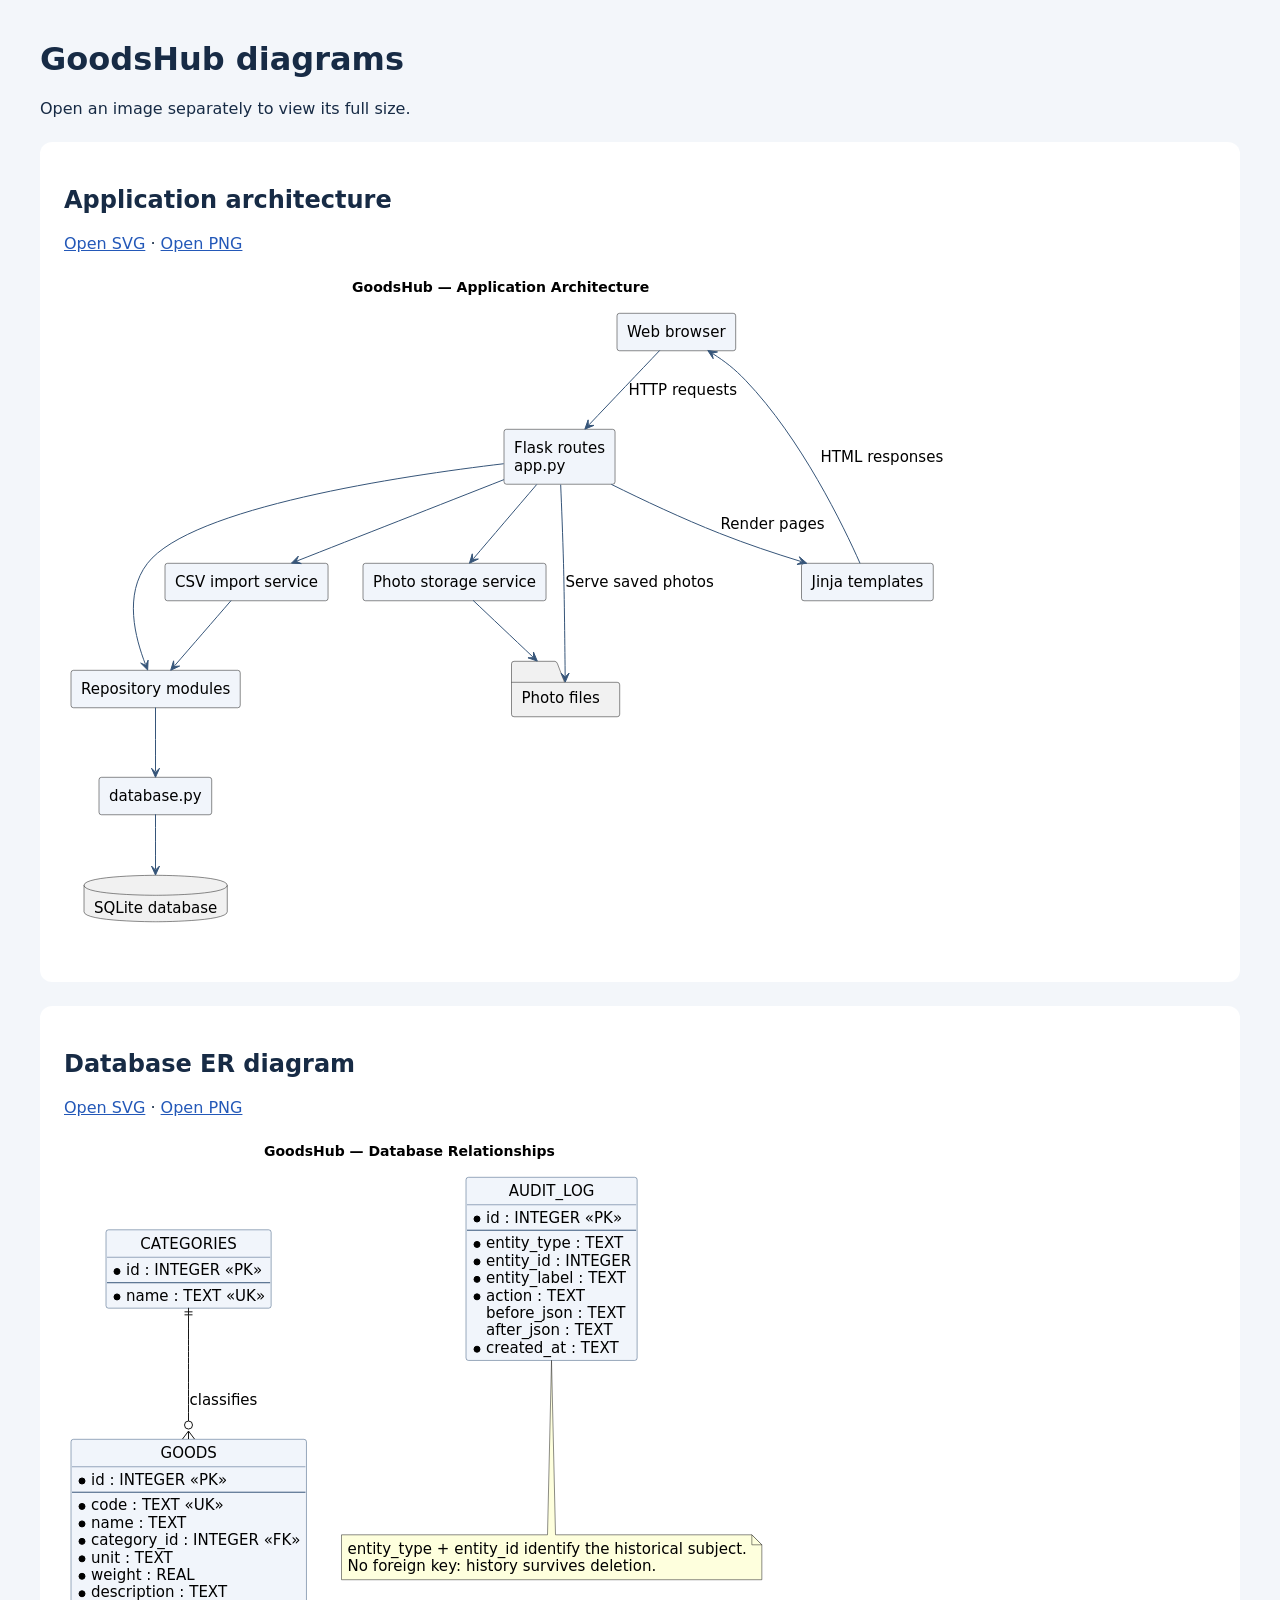
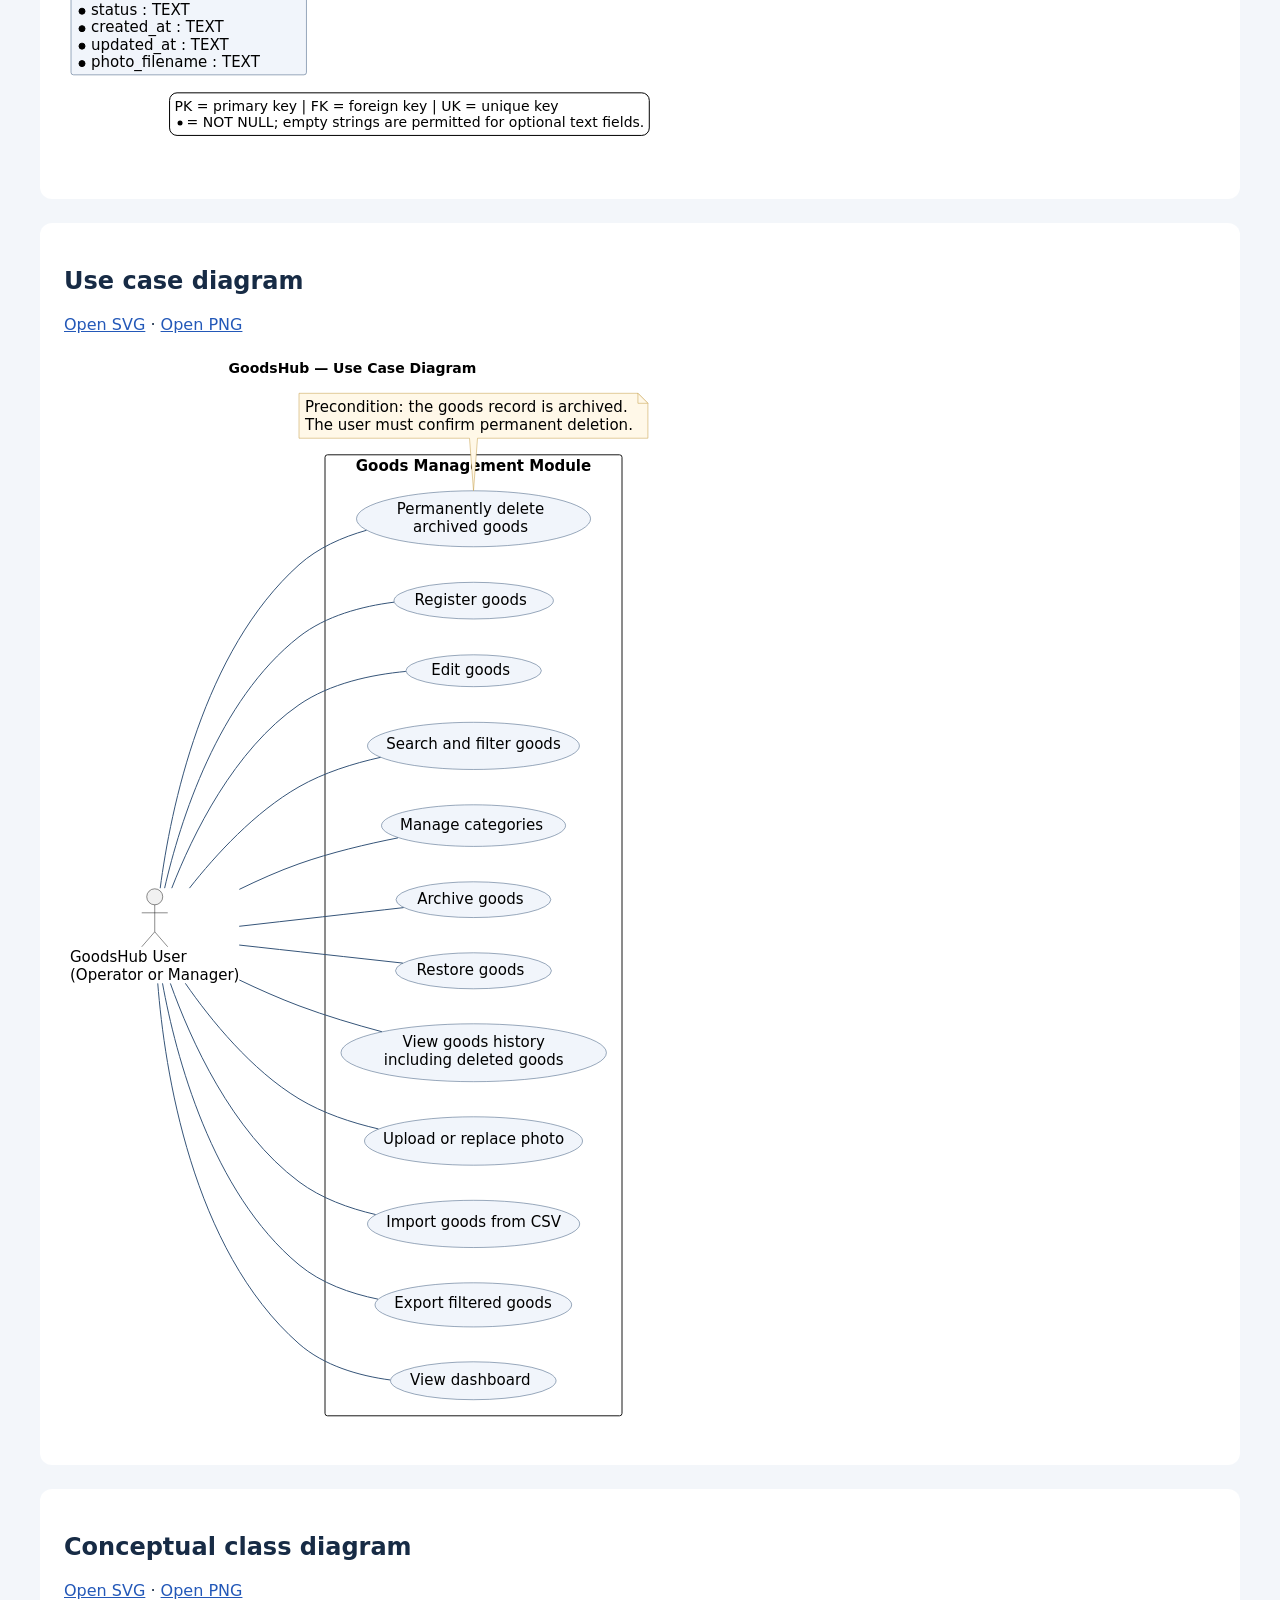
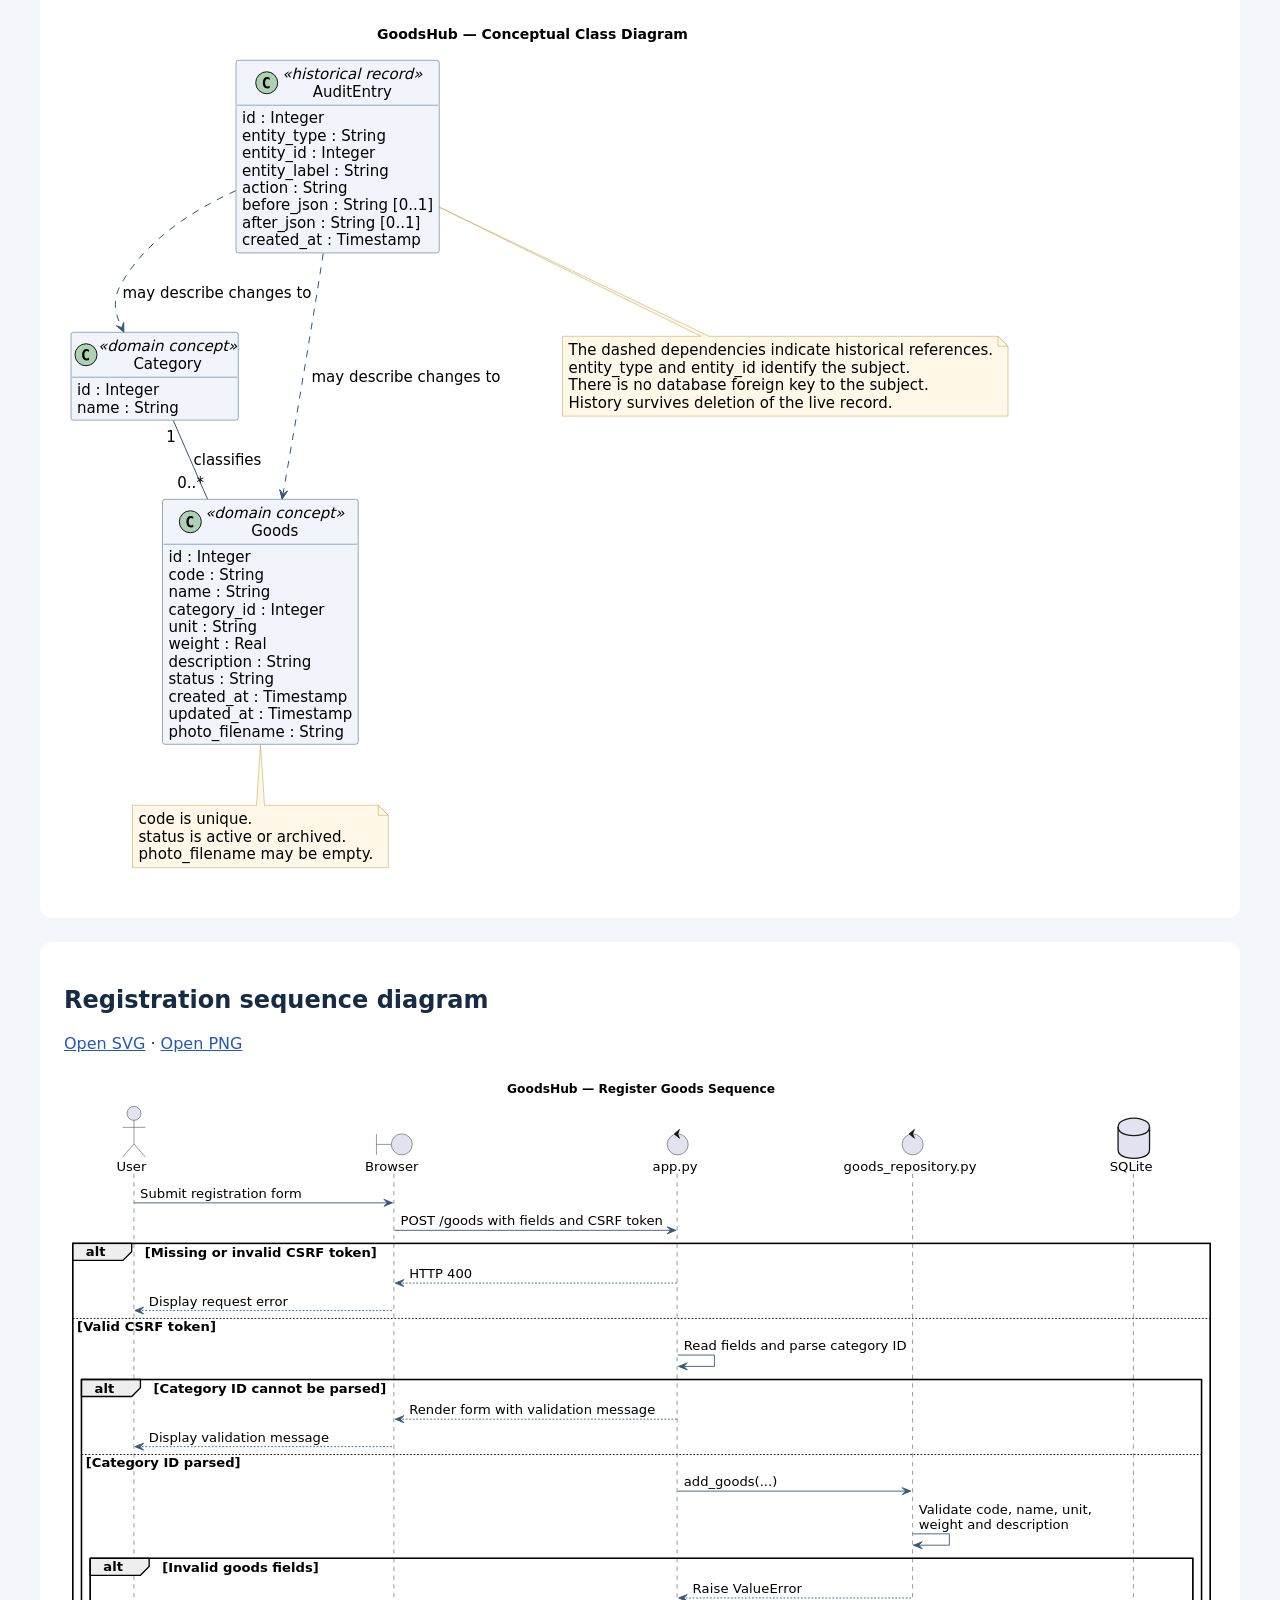
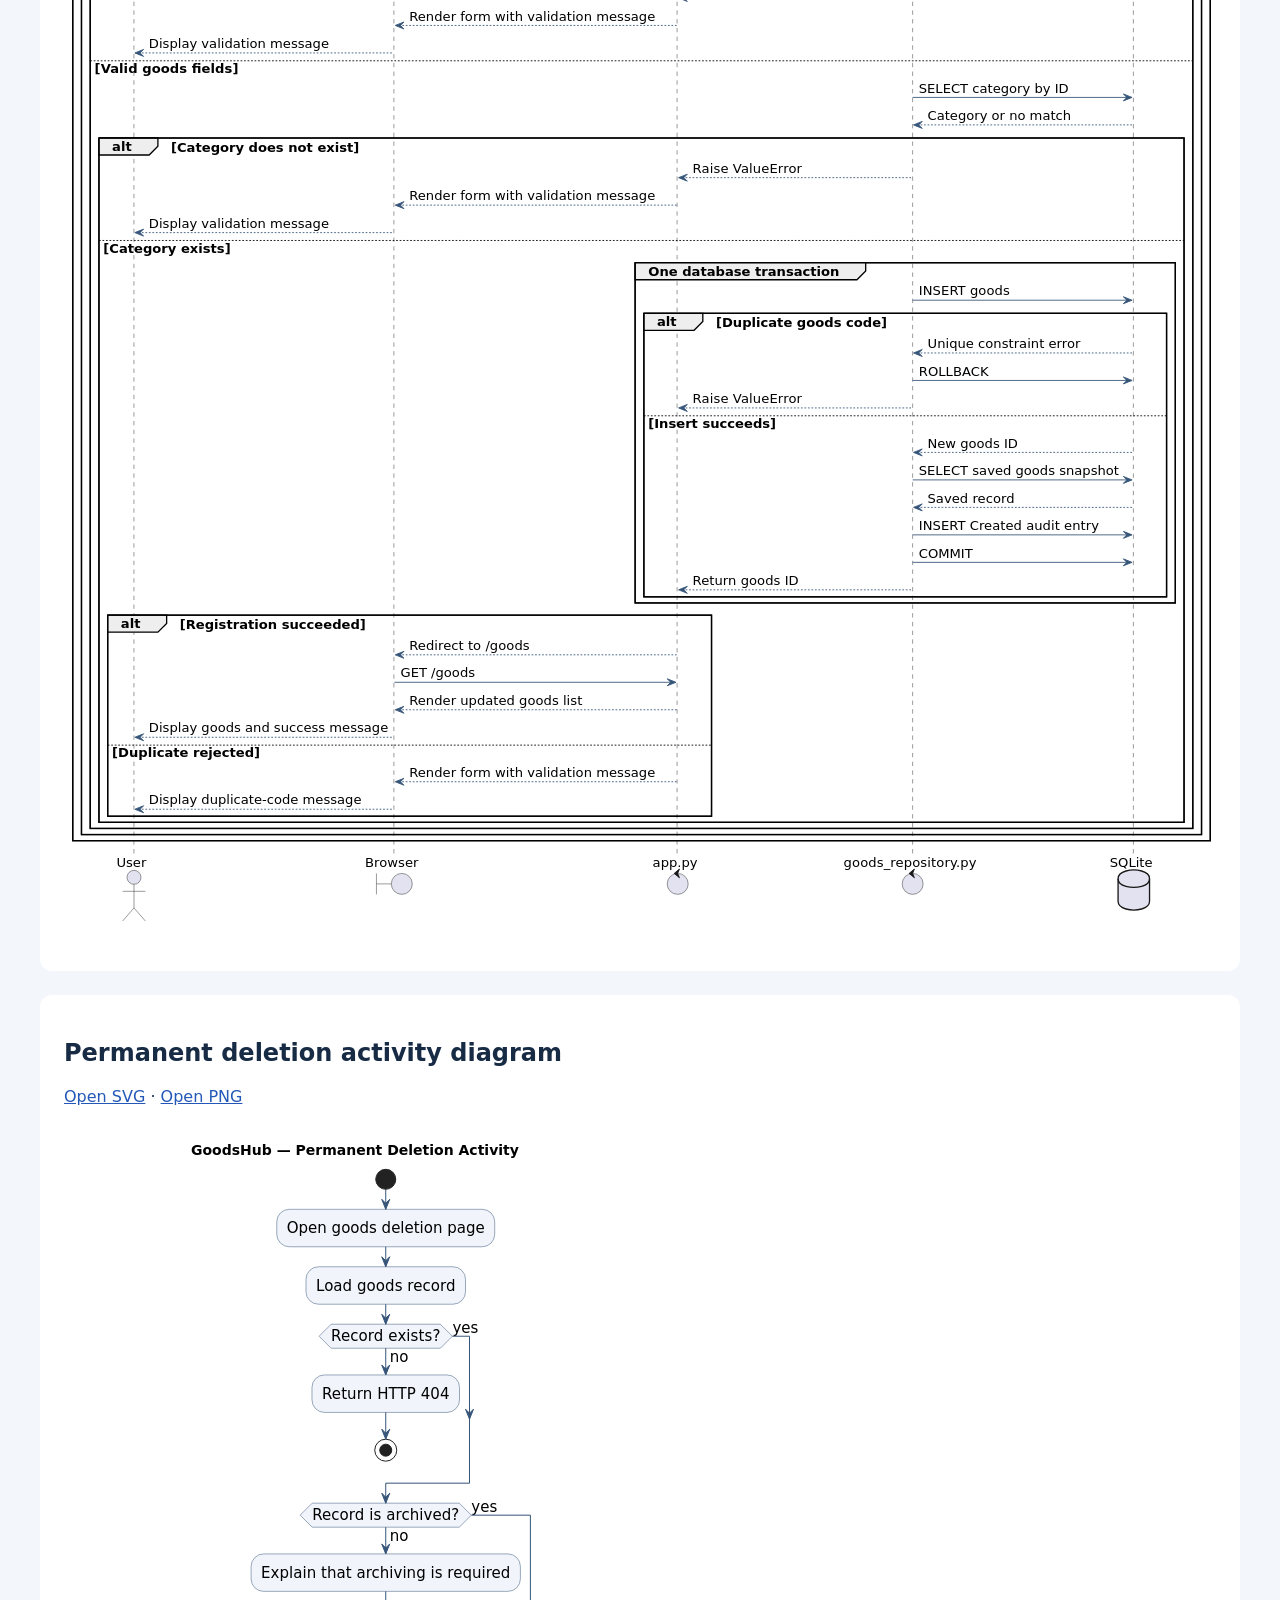
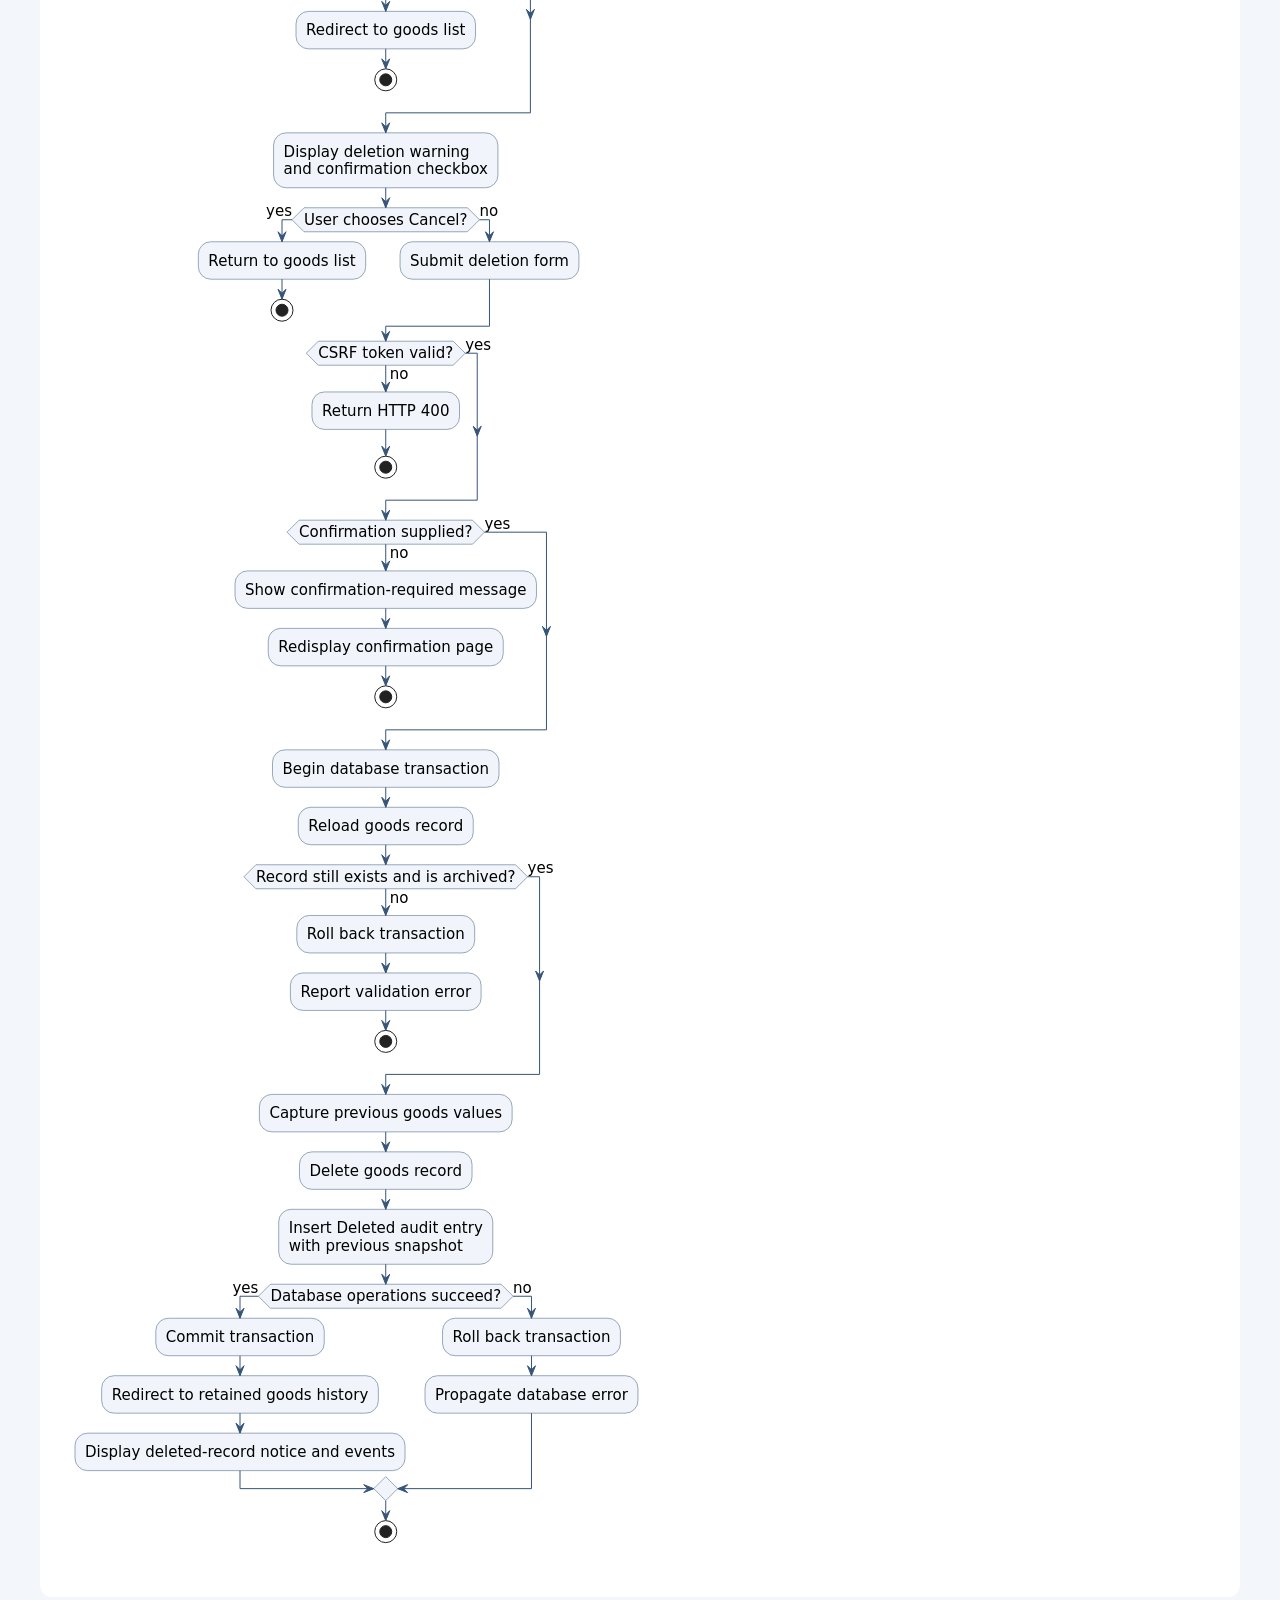
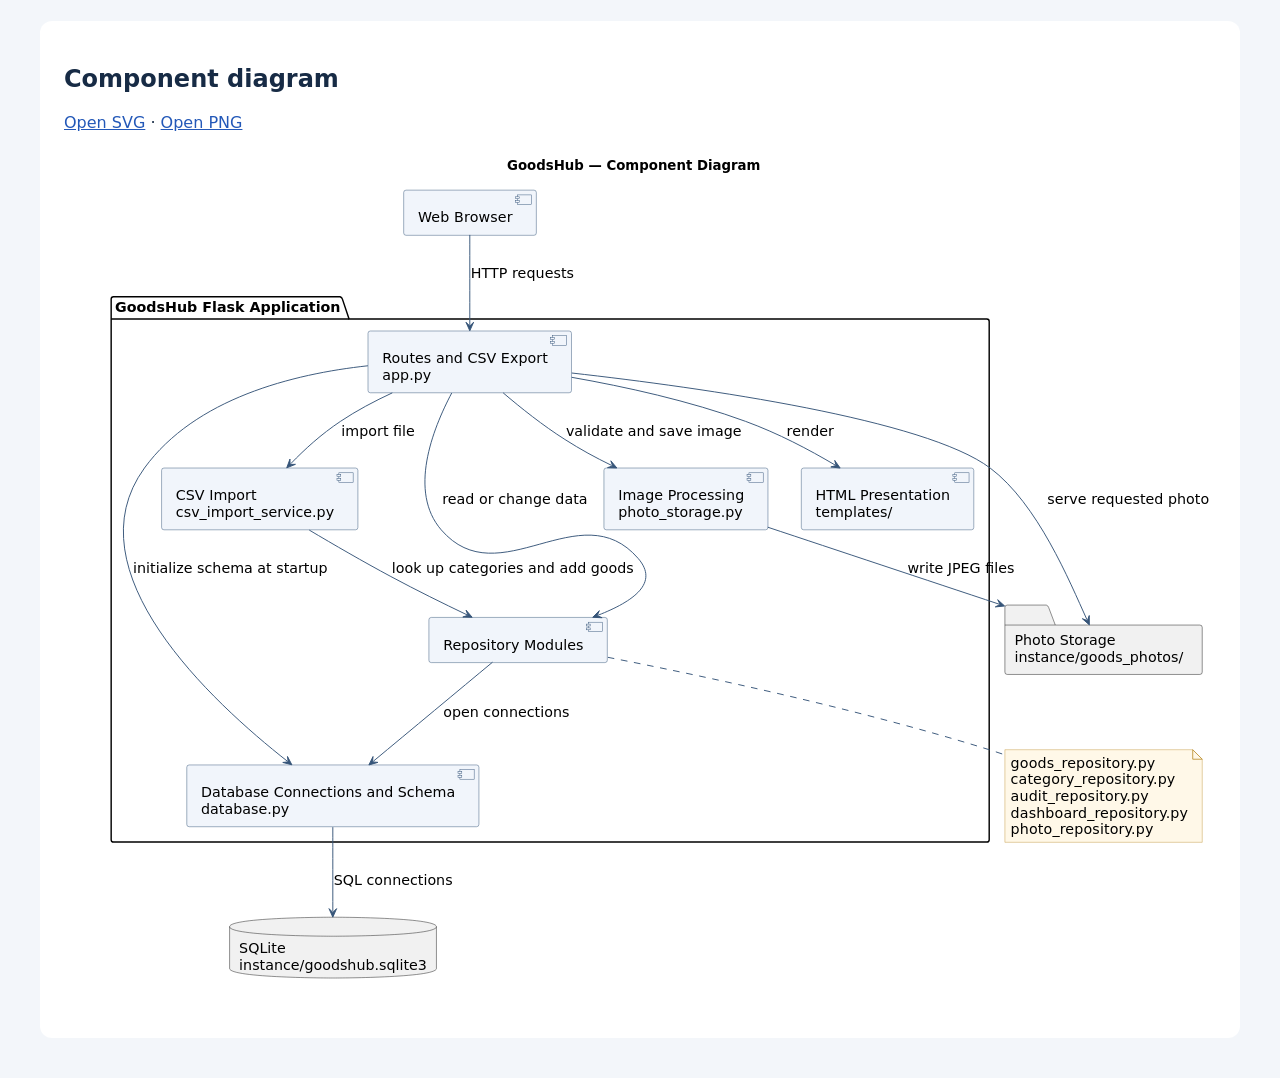
<file: docs/GoodsHub_Diagrams/index.html>
<!doctype html><html lang="en"><meta charset="utf-8"><title>GoodsHub diagrams</title><style>body{font:16px system-ui;margin:40px;background:#f3f6fa;color:#172b45}section{background:white;padding:24px;margin:24px 0;border-radius:12px}img{max-width:100%;height:auto}a{color:#2358b8}</style><h1>GoodsHub diagrams</h1><p>Open an image separately to view its full size.</p>
<section><h2>Application architecture</h2><a href="svg/01_architecture.svg">Open SVG</a> · <a href="png/01_architecture.png">Open PNG</a><p><img src="svg/01_architecture.svg" alt="Application architecture"></p></section>
<section><h2>Database ER diagram</h2><a href="svg/02_database_er.svg">Open SVG</a> · <a href="png/02_database_er.png">Open PNG</a><p><img src="svg/02_database_er.svg" alt="Database ER diagram"></p></section>
<section><h2>Use case diagram</h2><a href="svg/03_use_case.svg">Open SVG</a> · <a href="png/03_use_case.png">Open PNG</a><p><img src="svg/03_use_case.svg" alt="Use case diagram"></p></section>
<section><h2>Conceptual class diagram</h2><a href="svg/04_class.svg">Open SVG</a> · <a href="png/04_class.png">Open PNG</a><p><img src="svg/04_class.svg" alt="Conceptual class diagram"></p></section>
<section><h2>Registration sequence diagram</h2><a href="svg/05_sequence.svg">Open SVG</a> · <a href="png/05_sequence.png">Open PNG</a><p><img src="svg/05_sequence.svg" alt="Registration sequence diagram"></p></section>
<section><h2>Permanent deletion activity diagram</h2><a href="svg/06_activity.svg">Open SVG</a> · <a href="png/06_activity.png">Open PNG</a><p><img src="svg/06_activity.svg" alt="Permanent deletion activity diagram"></p></section>
<section><h2>Component diagram</h2><a href="svg/07_component.svg">Open SVG</a> · <a href="png/07_component.png">Open PNG</a><p><img src="svg/07_component.svg" alt="Component diagram"></p></section>
</file>
